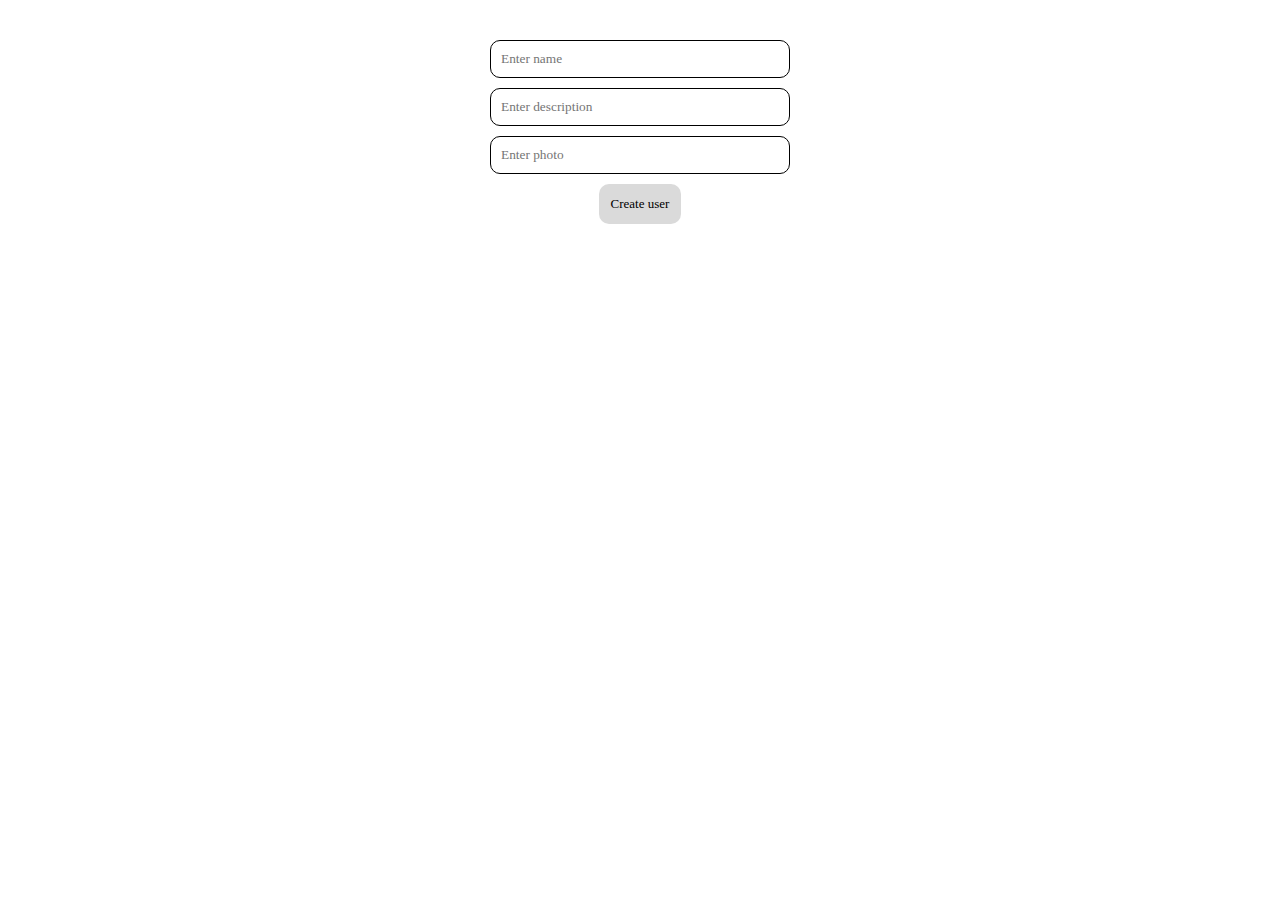
<file: card-generator/index.html>
<!DOCTYPE html>
<html lang="en">

<head>
    <meta charset="UTF-8">
    <meta name="viewport" content="width=device-width, initial-scale=1.0">
    <title>Document</title>
    <link rel="stylesheet" href="style.css">
</head>

<body>
    <form>
        <input id="name" type="text" placeholder="Enter name">
        <input id="des" type="text" placeholder="Enter description">
        <input id="img" type="text" placeholder="Enter photo">
        <button>Create user</button>
    </form>

    <div id="main">
    </div>

    <script src="script.js"></script>
</body>

</html>
</file>
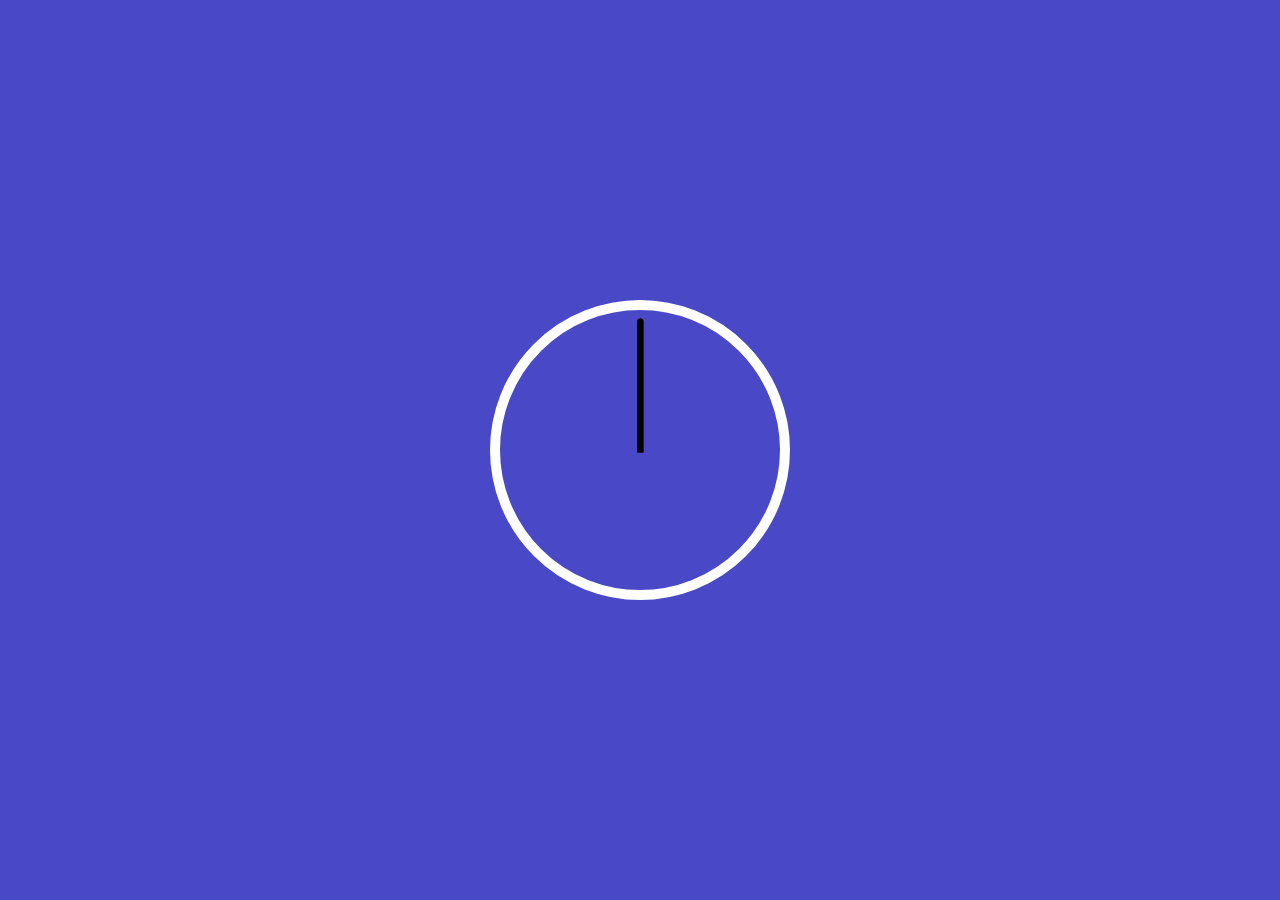
<file: clock/index.html>
<!DOCTYPE html>
<html lang="en">
<head>
    <meta charset="UTF-8">
    <meta name="viewport" content="width=device-width, initial-scale=1.0">
    <title>Document</title>
    <link rel="stylesheet" href="style.css">
</head>
<body>
    <div id="clock">
        <div class="hand" id="hourhand"></div>
        <div class="hand" id="minhand"></div>
        <div class="hand" id="sechand"></div>
    </div>
    <script src="script.js"></script>
</body>
</html>
</file>
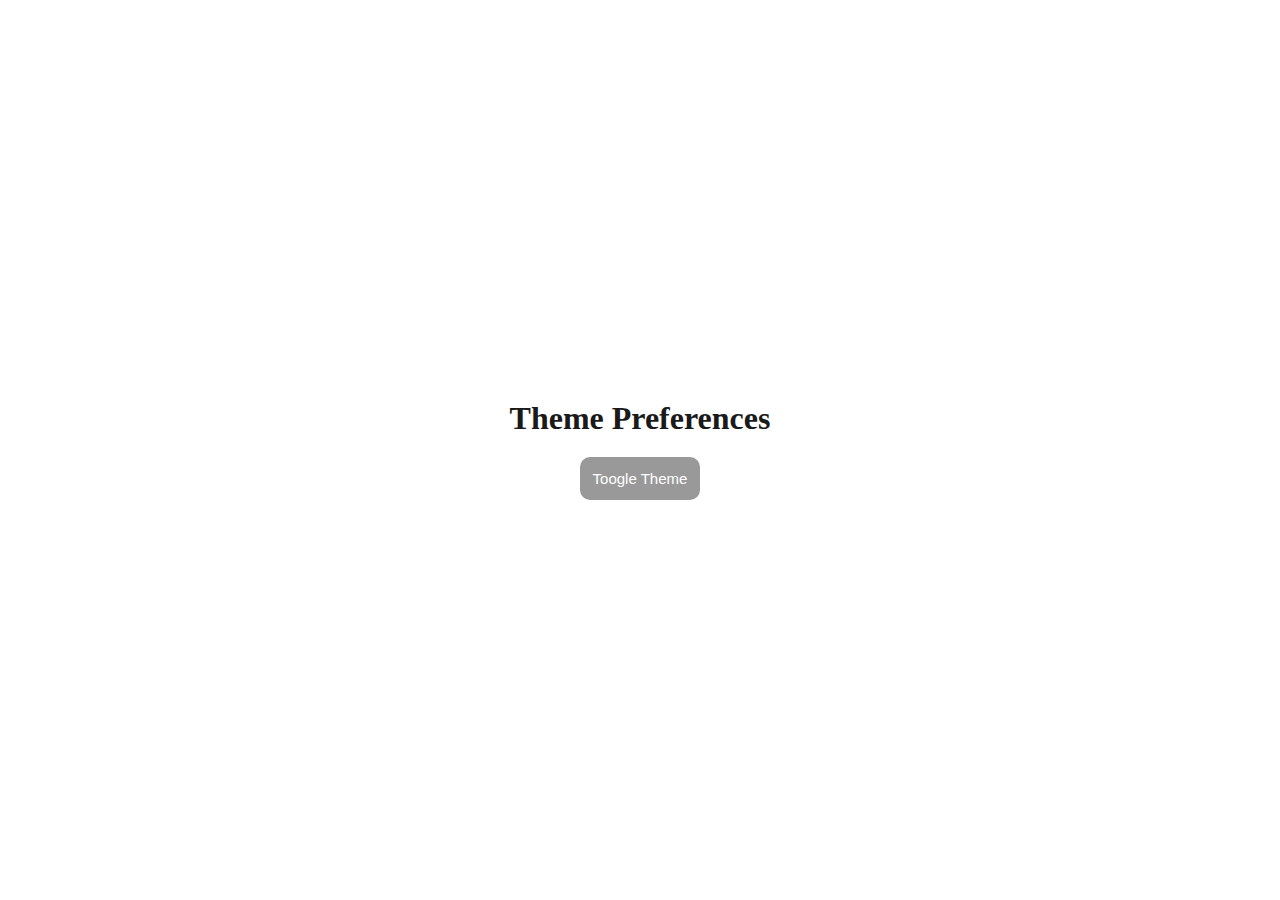
<file: dark-mode/index.html>
<!DOCTYPE html>
<html lang="en">

<head>
    <meta charset="UTF-8">
    <meta name="viewport" content="width=device-width, initial-scale=1.0">
    <title>Document</title>
    <link rel="stylesheet" href="style.css">
</head>

<body>
    <div id="container">
        <h1>Theme Preferences</h1>
        <button>Toogle Theme</button>
    </div>
    <script src="script.js"></script>
</body>

</html>
</file>
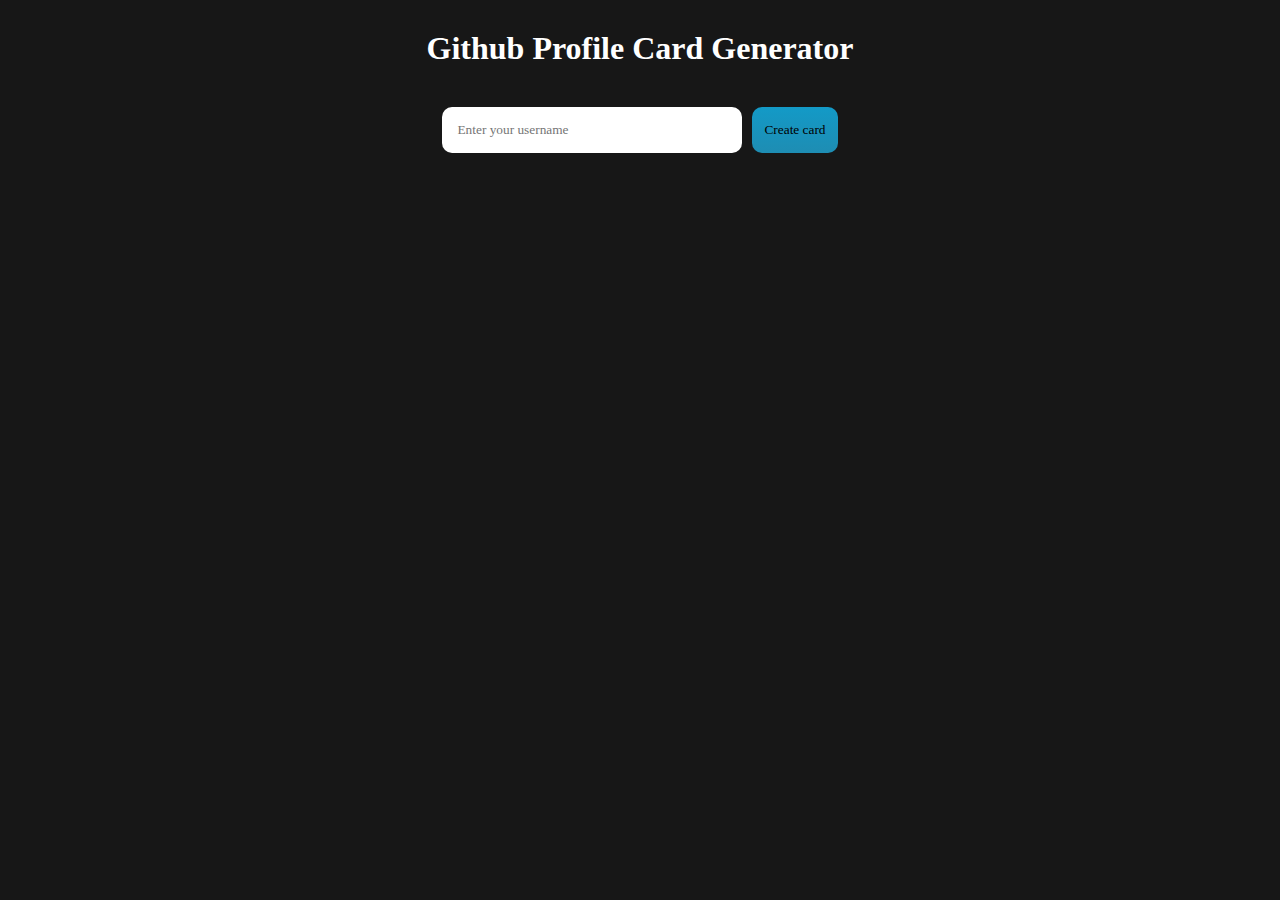
<file: github-profile-card-generator/index.html>
<!DOCTYPE html>
<html lang="en">

<head>
    <meta charset="UTF-8">
    <meta name="viewport" content="width=device-width, initial-scale=1.0">
    <title>Document</title>
    <link rel="stylesheet" href="style.css">
</head>

<body>
    <div id="main">
        <h1>Github Profile Card Generator</h1>
        <div id="input-box">
            <input type="text" placeholder="Enter your username">
            <button>Create card</button>
        </div>

        <div id="profile-card"></div>
    </div>
    <script src="script.js"></script>
</body>

</html>
</file>
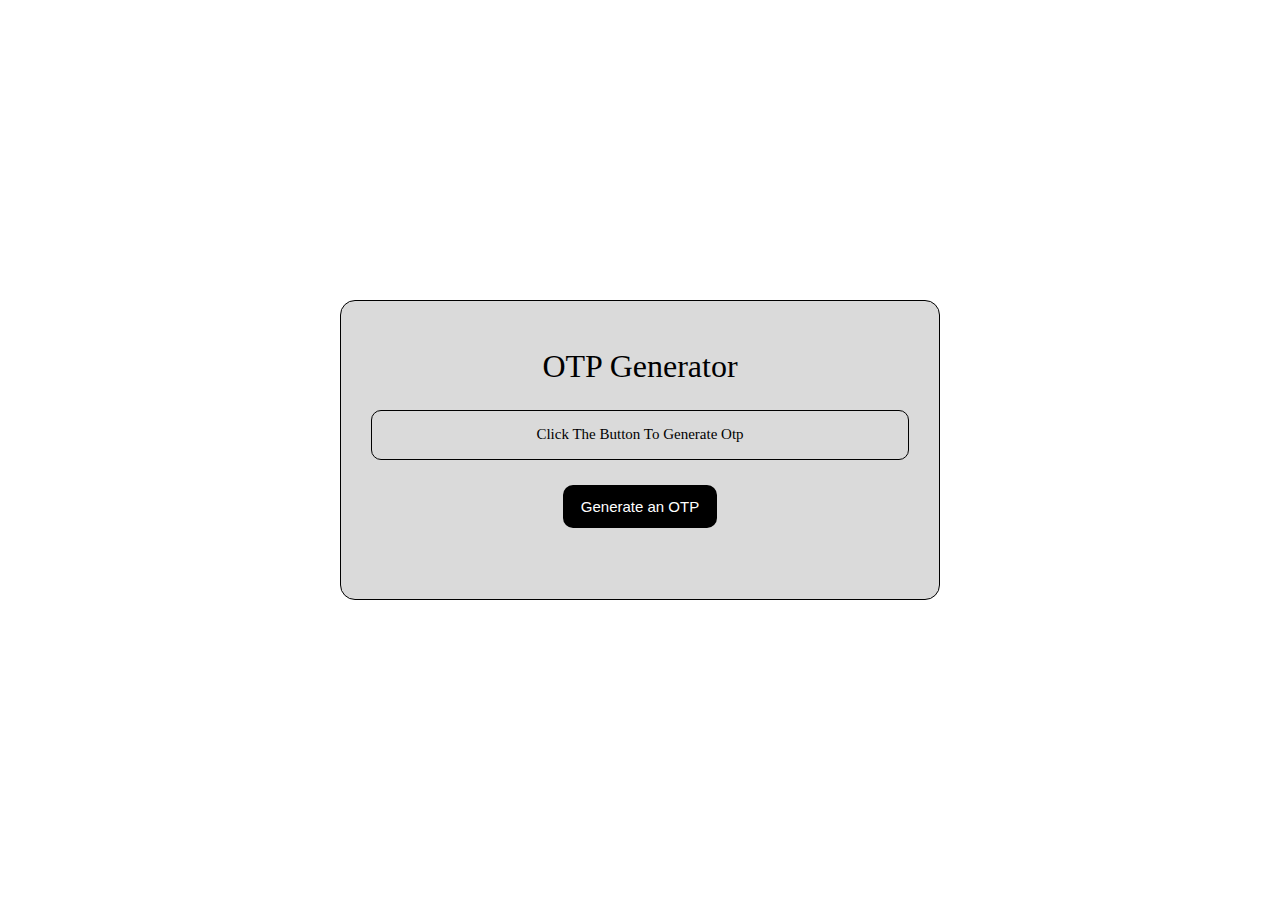
<file: otp-generator/index.html>
<!DOCTYPE html>
<html lang="en">

<head>
    <meta charset="UTF-8">
    <meta name="viewport" content="width=device-width, initial-scale=1.0">
    <title>Document</title>
    <link rel="stylesheet" href="style.css">
</head>

<body>
    <div id="box">
        <h1>OTP Generator</h1>

        <div id="otp-box">
            <p>click the button to generate otp</p>
        </div>

        <button>Generate an OTP</button>
        <h3></h3>
    </div>
    <script src="script.js"></script>
</body>

</html>
</file>
<file: card-generator/style.css>
* {
    margin: 0;
    padding: 0;
    box-sizing: border-box;
    font-family: poppins;
}

html,
body {
    height: 100%;
    width: 100%;
    padding: 20px;
}

#main {
    display: flex;
    flex-wrap: wrap;
    align-items: center;
    justify-content: center;
    gap: 10px;
}

form {
    display: flex;
    align-items: center;
    justify-content: center;
    flex-direction: column;
    gap: 10px;
}

input {
    width: 300px;
    padding: 10px;
    border-radius: 10px;
    border: 1px solid black;
    outline: none;
}

.card {
    height: 300px;
    width: 300px;
    padding: 12px;
    margin-top: 20px;
    border-radius: 10px;
    display: flex;
    align-items: center;
    justify-content: center;
    flex-direction: column;
    gap: 3px;
    background-color: rgba(218, 206, 206, 0.873)
}

.profile-card {
    height: 70%;
    width: 100%;
}

img {
    height: 100%;
    width: 100%;
    border-radius: 10px;
    object-fit: cover;
}

p {
    /* text-align: center; */
    font-size: 13px;
}

button {
    padding: 12px;
    border: none;
    font-size: 13px;
    border-radius: 10px;
    background-color: #dadada;
}

.dlt {
    padding: 8px 13px;
    border: none;
    font-size: 13px;
    border-radius: 10px;
    background-color: red;
    cursor: pointer;
}
</file>
<file: clock/style.css>
* {
    margin: 0;
    padding: 0;
    box-sizing: border-box;
}

html,
body {
    height: 100%;
    width: 100%;
}

body {
    height: 100%;
    display: flex;
    align-items: center;
    justify-content: center;
    background-color: rgba(36, 36, 189, 0.833);
}

#clock {
    height: 300px;
    width: 300px;
    border: 10px solid white;
    border-radius: 50%;
    position: relative;
    padding: 6px;
}

.hand {
    width: 48%;
    border: 3px solid black;
    position: absolute;
    top: 50%;
    transform-origin: 100%;
    transform: rotate(90deg);
    transition: all 0.3s linear;
}

#hourhand {
    border-color: red;
    border-radius: 10px 0 0px 10px;
}

#minhand {
    border-color: black;
    border-radius: 10px 0 0px 10px;

}

#sechand {
    border: 3px solid black;
    border-radius: 10px 0 0px 10px;
}
</file>
<file: dark-mode/style.css>
* {
    margin: 0;
    padding: 0;
    box-sizing: border-box;
}

html,
body {
    height: 100%;
    width: 100%;
}

:root {
    --bg-light: #ffffff;
    --text-light: #1a1a1a;

    --bg-dark: #1e1e1e;
    --text-dark: #f5f5f5;
}

body.light {
    background-color: var(--bg-light);
    color: var(--text-light);
}

body.dark {
    background-color: var(--bg-dark);
    color: var(--text-dark);
}

body {
    font-family: poppins;
    transition: background-color 0.3s ease, color 0.3s ease;
}

#container {
    height: 100%;
    width: 100%;
    display: flex;
    align-items: center;
    justify-content: center;
    flex-direction: column;
    gap: 20px;
}

button {
    padding: 13px;
    border: none;
    border-radius: 10px;
    background-color: #999;
    color: #fff;
    cursor: pointer;
    font-size: 15px;
    font-weight: 500;
}
</file>
<file: github-profile-card-generator/style.css>
* {
    margin: 0;
    padding: 0;
    box-sizing: border-box;
    font-family: poppins;
}

html,
body {
    height: 100%;
    width: 100%;
}

body {
    background-color: rgba(10, 10, 10, 0.944);
}

#main {
    height: 100%;
    width: 100%;
    padding: 30px;
    display: flex;
    align-items: center;
    justify-content: flex-start;
    flex-direction: column;
    gap: 10px;
}

#main h1 {
    color: #fff;
}

#input-box {
    display: flex;
    align-items: center;
    gap: 10px;
    margin-top: 30px;
}

input {
    width: 300px;
    padding: 15px;
    border-radius: 10px;
    border: none;
}

button {
    padding: 15px 12px;
    border-radius: 10px;
    border: none;
    background: linear-gradient(rgb(19, 154, 199), rgb(30, 141, 179));
    cursor: pointer;
}

#profile-card {
    display: flex;
    align-items: center;
    justify-content: center;
    flex-wrap: wrap;
    gap: 10px;
    margin-top: 30px;
    color: #fff;
}

.profile-img {
    height: 100px;
    width: 100px;
    border-radius: 50%;
    object-fit: cover;
}

.card {
    height: 400px;
    width: 300px;
    border-radius: 10px;
    padding: 15px;
    background-color: #1e1e1e;
    display: flex;
    align-items:center;
    justify-content:flex-start;
    flex-direction:column;
    gap: 12px;
    transition: all 0.3s ease;
}

.card:hover {
    transform: translateY(-10px);
}

.link {
    text-decoration: none;
    color: slateblue;
    transition: all 0.2s ease;
    font-size: 18px;
}

.link:hover{
    text-decoration: underline;
    color: aquamarine;
}
</file>
<file: otp-generator/style.css>
* {
    margin: 0;
    padding: 0;
    box-sizing: border-box;
}

html,
body {
    height: 100%;
    width: 100%;
    font-family: poppins;
}

body {
    display: flex;
    align-items: center;
    justify-content: center;
}

#box {
    height: 300px;
    width: 600px;
    padding: 15px 30px;
    background-color: #dadada;
    border-radius: 15px;
    border: 1px solid black;
    display: flex;
    align-items: center;
    justify-content: center;
    flex-direction: column;
    gap: 25px;
}

#box h1 {
    font-weight: 400;
}

#otp-box {
    height: 50px;
    width: 100%;
    border: 1px solid black;
    border-radius: 10px;
    display: flex;
    align-items: center;
    justify-content: center;
}

#otp-box {
    font-size: 15px;
    font-weight: 400;
    text-transform: capitalize;
}

button {
    padding: 13px 18px;
    font-size: 15px;
    border: none;
    color: white;
    background-color: black;
    border-radius: 10px;
    cursor: pointer;
}
</file>
